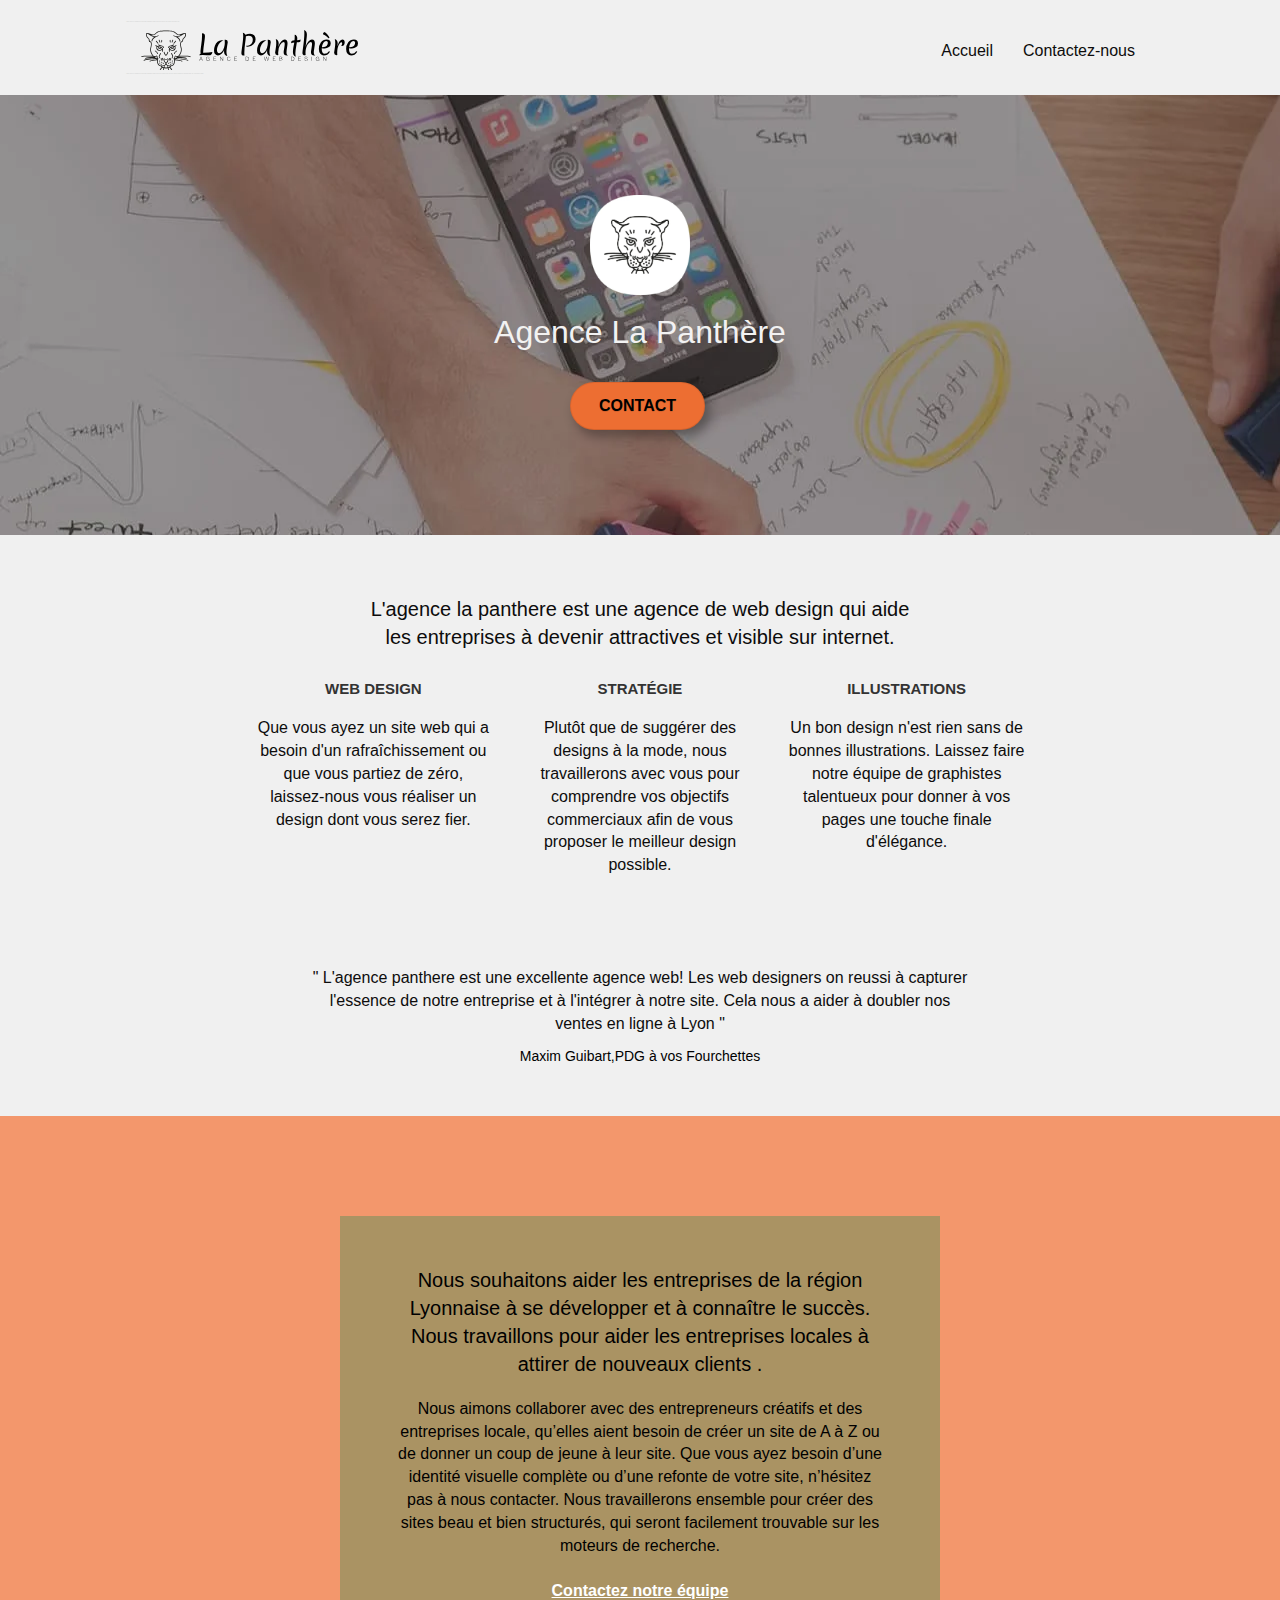
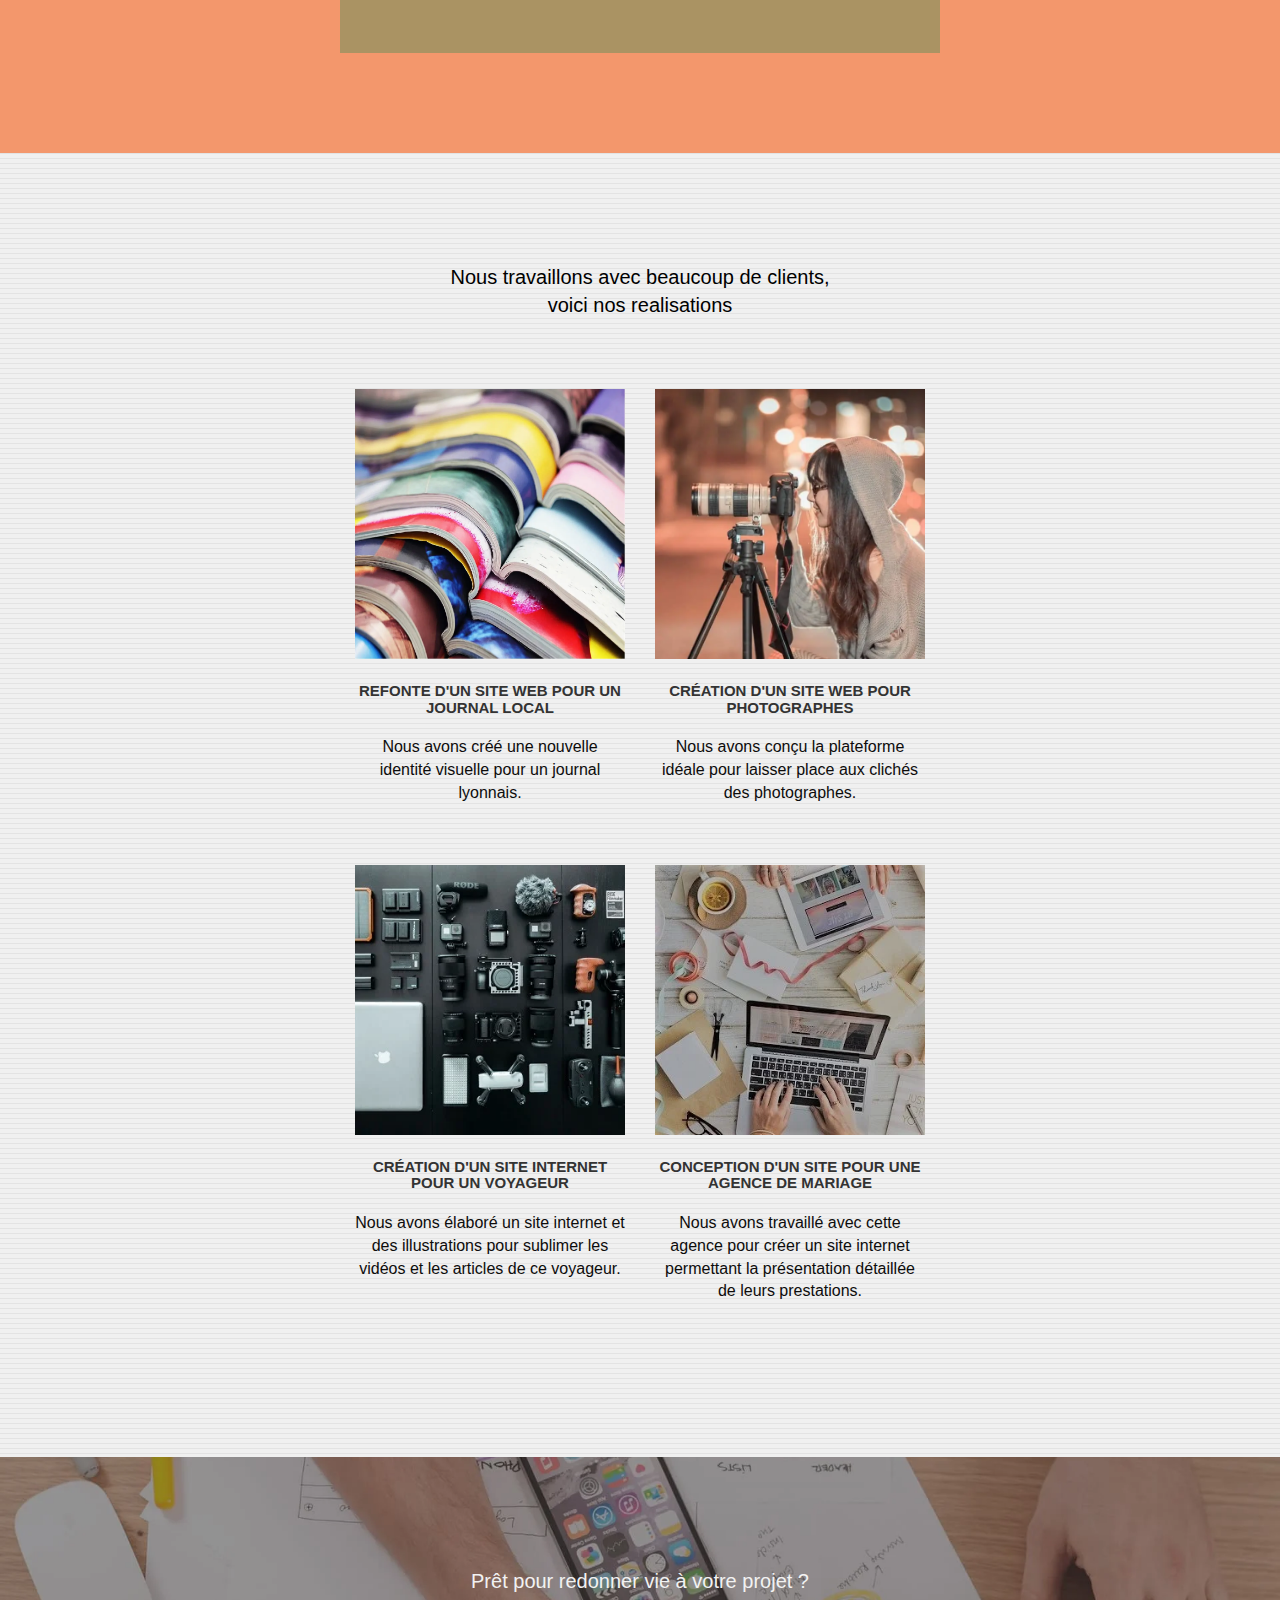
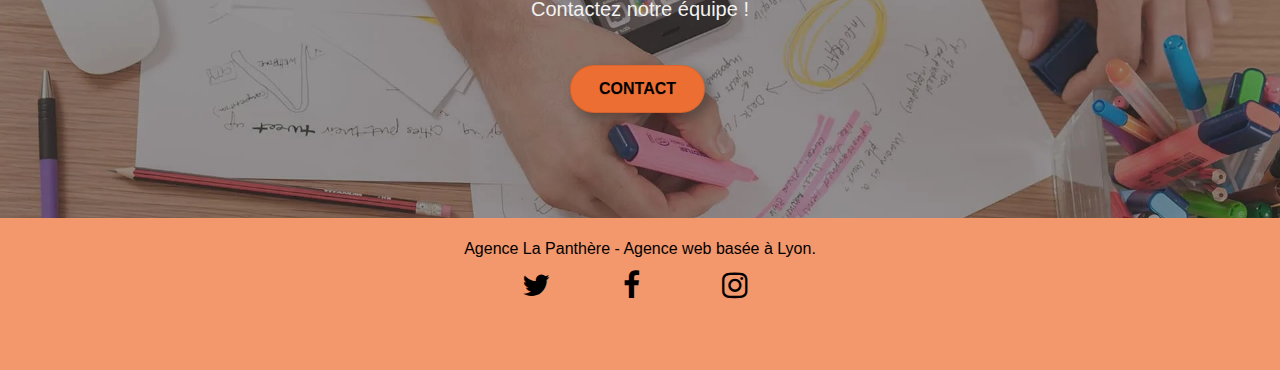
<file: index.html>
<!doctype html>
<html lang="fr">
<head>
    <meta charset="utf-8">
    <meta name="keywords" content="site web design lyon, site internet, agence design lyon, Création de sites web,projet sur mesure ,Agence marketing digital a lyon ,identité visuelle,concepteur web a lyon,developeur web,agence design,">
    <meta name="description" content=" besoin de booster votre agence! ici, on crée sur mesure vos demandes.
	personalisation, sites de contenus, e-commerce, campagne de marketing digital , Que vous ayez besoin d’une identité visuelle complète ou d’une refonte de votre site, n’hésitez pas à nous contacter... ">
    <meta name="viewport" content="width=device-width, initial-scale=1.0, viewport-fit=cover">
    <link rel="shortcut icon" type="image/png" href="favicon.jpg">


	<link rel="stylesheet" type="text/css" href="./css/bootstrap.min.css">
	<link rel="stylesheet" type="text/css" href="style.css">
	<link rel="stylesheet" type="text/css" href="./css/font-awesome.min.css">
	<!--<link rel="stylesheet" type="text/css" href="./css/et-line.css">-->
    <title>la panthere agence web design -Création de sites web</title>


<!-- Analytics -->

<!-- Analytics END -->

</head>
<body>
<!-- Principal conteneur -->
<div class="page-container">

<!-- bloc-0 -->
<div class="bloc bgc-white l-bloc " id="bloc-0">
	<div class="container bloc-sm">

		<nav class="navbar row">
			<div class="navbar-header">
				<div class="keywords" style="color:#cccccc;font-size:1px;">Agence web à lyon, stratégie web, web design, illustrations, design de site web, site web, web, internet, site internet, site</div>
				<a class="navbar-brand" href="index.html"><img src="img/agence-la-panthere-monochrome.svg" alt="lyon web design logo agence web meilleure agence" height="40" /></a>
				<div class="keywords" style="color:#cccccc;font-size:1px;">Agence web à lyon, stratégie web, web design, illustrations, design de site web, createur de site web, web, internet, campagne de marketing digital , site, web designer contact</div>
				<button id="nav-toggle" type="button" title="contact" class="ui-navbar-toggle navbar-toggle" data-toggle="collapse" data-target=".navbar-1">
					<span class="sr-only"></span><span class="icon-bar"></span><span class="icon-bar"></span><span class="icon-bar"></span>
				</button>
			</div>
			<div class="collapse navbar-collapse navbar-1 special-dropdown-nav">
				<ul class="site-navigation nav navbar-nav">
					<li>
						<a href="index.html">Accueil</a>
					</li>
					<li>
					</li>
					<li>
						<a href="contact.html">Contactez-nous</a>
					</li>
				</ul>
			</div>
		</nav>
	</div>
</div>
<!-- bloc-0 END -->

<!-- bloc-1-presentation -->
<div class="bloc bgc-dark-slate-blue bg-banniere d-bloc bg-t-edge bloc-bg-texture texture-paper b-parallax" id="bloc-1-hero">
	<div class="container bloc-lg">
		<div class="row tight-width-whitespace">
			<div class="col-sm-12">
				<img src="img/logo.webp" class="center-block image-resize-mode" width="100" alt="Agence La Panthère, agence web lyon, création logo lyon" />
				<h1 class="text-center hero-bloc-text tc-white ">
					Agence La Panthère
				</h1>
				<div class="text-center">
					<a href="contact.html" class="btn btn-lg btn-clean btn-rd cta-hero btn-atomic-tangerine" id="cta-hero">Contact</a>
				</div>
			</div>
		</div>
	</div>
</div>
<!-- bloc-1-presentation END -->

<!-- bloc-2-services -->
<div class="bloc bgc-white l-bloc" id="bloc-2-services">
	<div class="container bloc-md">
		<div class="row">
			<div class="col-sm-12 text-center">
				<h2 class="mg-md text-center">
					L'agence la panthere est une agence de web design qui aide <br/>
					les entreprises à devenir attractives et visible sur internet.</h2>

			</div>
		</div>
		<div class="row voffset-lg med-width-whitespace">
			<div class="col-sm-4">
				<div class="text-center">
					<span class="et-icon-browser sm-shadow icon-dark-slate-blue icons icon-lg"></span>
				</div>
				<h3 class="mg-md text-center">
					Web design
				</h3>
				<p class="text-center ">
					Que vous ayez un site web qui a besoin d'un rafraîchissement ou que vous partiez de zéro, laissez-nous vous réaliser un design dont vous serez fier.
				</p>
			</div>
			<div class="col-sm-4">
				<div class="text-center">
					<span class="et-icon-presentation sm-shadow icon-dark-slate-blue icons icon-lg"></span>
				</div>
				<h3 class="mg-md text-center">
					Stratégie
				</h3>
				<p class="text-center ">
					Plutôt que de suggérer des designs à la mode, nous travaillerons avec vous pour comprendre vos objectifs commerciaux afin de vous proposer le meilleur design possible.<br>
				</p>
			</div>
			<div class="col-sm-4">
				<div class="text-center">
					<span class="et-icon-edit sm-shadow icon-dark-slate-blue icons icon-lg"></span>
				</div>
				<h3 class="mg-md text-center">
					Illustrations
				</h3>
				<p class="text-center ">
					Un bon design n'est rien sans de bonnes illustrations. Laissez faire notre équipe de graphistes talentueux pour donner à vos pages une touche finale d'élégance.
				</p>
			</div>
		</div>
		<div class="row voffset-lg voffset">
			<div class="col-xs-12 col-md-8 col-md-offset-2 text-center">
				<p>" L'agence panthere est une excellente agence web!  Les
					web designers on reussi à capturer l'essence de notre entreprise et à l'intégrer à notre site.
					Cela nous a aider à doubler nos ventes en ligne à Lyon "
				</p>
				<span>Maxim Guibart,PDG à vos Fourchettes</span>


			</div>
		</div>
	</div>
</div>
<!-- bloc-2-services END -->

<!-- bloc-3-what-i-do -->
<div class="bloc tc-white bgc-atomic-tangerine bg-presentation d-bloc bloc-bg-texture texture-paper b-parallax" id="bloc-3-what-i-do">
	<div class="container bloc-lg">
		<div class="row tight-width-whitespace black-background">
			<div class="col-sm-12">
				<h2 class="mg-md text-center tc-black">
					Nous souhaitons aider les entreprises de la région Lyonnaise à se développer et à connaître le succès. Nous travaillons pour aider les entreprises locales à attirer de nouveaux clients .<br>
				</h2>
				<p class="text-center black">
					Nous aimons collaborer avec des entrepreneurs créatifs et des entreprises locale, qu’elles aient besoin de créer un site de A à Z ou de donner un coup de jeune à leur site. Que vous ayez besoin d’une identité visuelle complète ou d’une refonte de votre site, n’hésitez pas à nous contacter. Nous travaillerons ensemble pour créer des sites beau et bien structurés, qui seront facilement trouvable sur les moteurs de recherche. <br><br><a class="ltc-white bold-link" href="contact.html">Contactez notre équipe</a><br>
				</p>
			</div>
		</div>
	</div>
</div>
<!-- bloc-3-what-i-do END -->

<!-- bloc-4-portfolio -->
<div class="bloc bgc-white bg-lines-h2-bg bg-repeat l-bloc" id="bloc-4-portfolio">
	<div class="container bloc-lg">
		<div class="row">
			<div class="col-sm-12 text-center">
				<h2 class="mg-md text-center tc-black">
					Nous travaillons avec beaucoup de clients, <br/>
					voici nos realisations
				</h2>

			</div>
		</div>
		<div class="row tight-width-whitespace portfolio-row">
			<div class="col-sm-6">
				<a href="#" data-lightbox="img/1.webp" data-gallery-id="gallery-1" data-caption="Refonte d'un site web pour un journal local" data-frame="snapshot-lb"><img src="img/1.webp" alt="lyon web design logo agence web meilleure agence et refonte site web journal" class="img-responsive portfolio-thumb" /></a>
				<h3 class="mg-md text-center">
					Refonte d'un site web pour un journal local
				</h3>
				<p class="text-center">
					Nous avons créé une nouvelle identité visuelle pour un journal lyonnais.
				</p>
			</div>
			<div class="col-sm-6">
				<a href="#" data-lightbox="img/2.webp" data-gallery-id="gallery-1" data-caption="Création d'un site web pour photographes" data-frame="snapshot-lb"><img src="img/2.webp" class="img-responsive portfolio-thumb" alt="lyon web design logo agence web meilleure agence, Création d'un site web pour photographes" /></a>
				<h3 class="mg-md text-center">
					Création d'un site web pour photographes
				</h3>
				<p class="text-center">
					Nous avons conçu la plateforme idéale pour laisser place aux clichés des photographes.
				</p>
			</div>
		</div>
		<div class="row tight-width-whitespace portfolio-row">
			<div class="col-sm-6">
				<a href="#" data-lightbox="img/3.webp" data-gallery-id="gallery-1" data-caption="Création d'un site internet pour un voyageur" data-frame="snapshot-lb"><img src="img/3.webp" class="img-responsive portfolio-thumb" alt="lyon web design logo agence web meilleure agence, Création d'un site web pour voyageur"/></a>
				<h3 class="mg-md text-center">
					Création d'un site internet pour un voyageur
				</h3>
				<p class="text-center">
					Nous avons élaboré un site internet et des illustrations pour sublimer les vidéos et les articles de ce voyageur.
				</p>
			</div>
			<div class="col-sm-6">
				<a href="#" data-lightbox="img/4.webp" data-gallery-id="gallery-1" data-caption="Conception d'un site pour une agence de mariage" data-frame="snapshot-lb"><img src="img/4.webp" class="img-responsive portfolio-thumb" alt="lyon web design logo agence web meilleure agence, Création d'un site web pour agence de mariage" /></a>
				<h3 class="mg-md text-center">
					Conception d'un site pour une agence de mariage
				</h3>
				<p class="text-center">
					Nous avons travaillé avec cette agence pour créer un site internet permettant la présentation détaillée de leurs prestations.
				</p>
			</div>
		</div>
	</div>
</div>
<!-- bloc-4-portfolio END -->

<!-- bloc-5-cta -->
<div class="bloc bgc-dark-slate-blue bg-banniere d-bloc bloc-bg-texture texture-paper" id="bloc-5-cta">
	<div class="container bloc-lg">
		<div class="row">
			<h2 class="mg-md text-center tc-white">
				Prêt pour redonner vie à votre projet ?<br>Contactez notre équipe !
			</h2>
			<div class="col-sm-12 text-center">
				<a href="contact.html" class="btn btn-atomic-tangerine btn-clean btn-rd btn-lg cta-hero">Contact</a>
			</div>
		</div>
	</div>
</div>
<!-- bloc-5-cta END -->

<!-- Footer - bloc-8 -->
<div class="bloc bgc-atomic-tangerine d-bloc" id="bloc-8">
	<div class="container bloc-sm">
		<div class="row">
			<div class="col-sm-12">
				<p class="text-center black">
					Agence La Panthère - Agence web basée à Lyon.<br>
				</p>
				<div class="row row-no-gutters social">
					<div class="col-sm-3">
						<div class="text-center">
							<a class="social" href="index.html" title="twitter"><span class="fa fa-twitter icon-md"></span></a>
						</div>
					</div>
					<div class="col-sm-3">
						<div class="text-center">
							<a class="social" href="index.html" title="facebook"><span class="fa fa-facebook icon-md"></span></a>
						</div>
					</div>

					<div class="col-sm-3">
						<div class="text-center">
							<a class="social" href="index.html" title="instagram"><span class="fa fa-instagram icon-md"></span></a>
						</div>
					</div>
					<div class="keywords" style="color:#F3976C;">Agence web à lyon, stratégie web, web design, illustrations, design de site web, site web, web, internet, site internet, site</div>
				</div>

			</div>
		</div>
	</div>
</div>
<!-- Footer - bloc-8 END -->

</div>
<!-- Principal conteneur END -->

<script src="./js/jquery-2.1.0.min.js" defer></script>
<script src="./js/bootstrap.min.js" defer></script>
<script src="./js/blocs.js" defer></script>
<script src="./js/jquery.touchSwipe.min.js" defer></script>


</body>
</html>
</file>
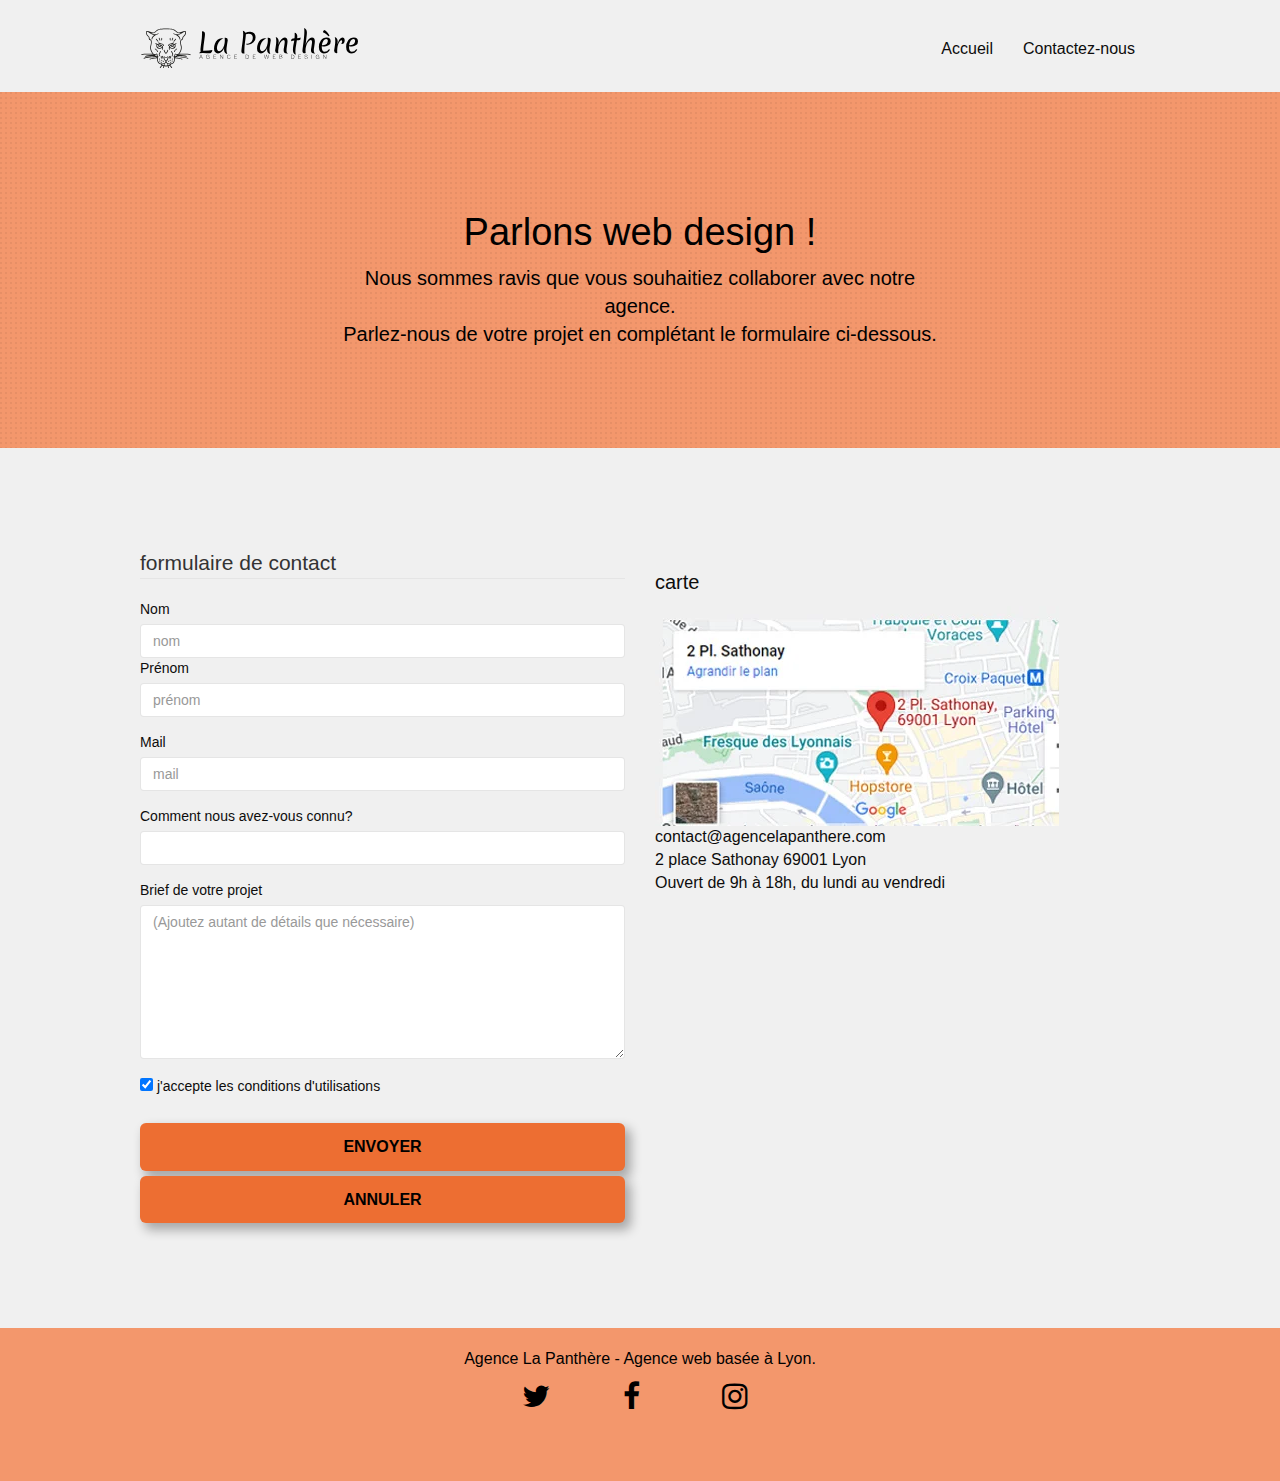
<file: contact.html>
<!doctype html>
<html lang="fr">
<head>
    <meta charset="utf-8">
    <meta name="keywords" content="site web design lyon, site internet, agence design lyon, Création de sites web,projet sur mesure,contact,2 place Sathonay 69001 Lyon,adresse web designer">
    <meta name="description" content="contactez nous, par mail ou venez directement à l'agence,ouvert du lundi au vendredi 9h/18h">
    <meta name="viewport" content="width=device-width, initial-scale=1.0, viewport-fit=cover">
    <link rel="shortcut icon" type="image/png" href="favicon.jpg">

	<link rel="stylesheet" type="text/css" href="./css/bootstrap.min.css">
	<link rel="stylesheet" type="text/css" href="style.css">
	<link rel="stylesheet" type="text/css" href="./css/font-awesome.min.css">
	<link rel="stylesheet" type="text/css" href="./css/et-line.css">


	<script src="./js/jquery-2.1.0.min.js" defer></script>
	<script src="./js/bootstrap.min.js" defer></script>
	<script src="./js/blocs.js" defer></script>
	<script src="./js/jqBootstrapValidation.js" defer></script>
	<script src="./js/formHandler.js" defer></script>
    <title>la panthere agence web design -contact</title>


<!-- Analytics -->

<!-- Analytics END -->

</head>
<body>
<!-- Principal conteneur -->
<div class="page-container">

<!-- bloc-0 -->
<div class="bloc bgc-white l-bloc " id="bloc-0">
	<div class="container bloc-sm">
		<nav class="navbar row">
			<div class="navbar-header">
				<a class="navbar-brand" href="index.html"><img src="img/agence-la-panthere-monochrome.svg" alt="la panthere web design logo" height="40" /></a>
				<button id="nav-toggle" aria-labelledby="labeldiv" title="contact" type="button" class="ui-navbar-toggle navbar-toggle" data-toggle="collapse" data-target=".navbar-1">
					<span class="sr-only"></span><span class="icon-bar"></span><span class="icon-bar"></span><span class="icon-bar"></span>
				</button>
			</div>
			<div class="collapse navbar-collapse navbar-1 special-dropdown-nav">
				<ul class="site-navigation nav navbar-nav">
					<li>
						<a href="index.html">Accueil</a>
					</li>
					<li>
					</li>
					<li>
						<a href="contact.html">Contactez-nous</a>
					</li>
				</ul>
			</div>
		</nav>
	</div>
</div>
<!-- bloc-0 END -->

<!-- bloc-6 -->
<div class="bloc bg-dots-bg bg-repeat bgc-atomic-tangerine d-bloc bloc-bg-texture texture-paper" id="bloc-6">
	<div class="container bloc-lg">
		<div class="row">
			<div class="col-sm-12">
				<h1 class="text-center hero-bloc-text tc-black">
					Parlons web design !
				</h1>
				<h2 class="text-center mg-lg tc-black tight-width-whitespace">
					Nous sommes ravis que vous souhaitiez collaborer avec notre agence.<br>
					Parlez-nous de votre projet en complétant le formulaire ci-dessous.
				</h2>
			</div>
		</div>
	</div>
</div>
<!-- bloc-6 END -->

<!-- bloc-7 -->
<div class="bloc bgc-white l-bloc" id="bloc-7">
	<div class="container bloc-lg">
		<div class="row">
			<div class="col-sm-6">
				<form>

					<fieldset>
						<legend>formulaire de contact</legend>
						<!--<form id="form_1" novalidate success-msg="Your message has been sent." fail-msg="Sorry it seems that our mail server is not responding, Sorry for the inconvenience!">-->

						<div class="form-group">
						<label for="nameimput">Nom</label>

							<input type="text" class="form-control" name="name" placeholder="nom"
							 required id="nameimput" />


							<label for="firstimput">Prénom</label>


							<input type="text" class="form-control" name="name" placeholder="prénom" required id="firstimput" />
					</div>

					<div class="form-group">
						<label for="mailimput">Mail</label>
						<input type="text" class="form-control" name="mail" placeholder="mail" required id="mailimput" />
					</div>
					<div class="form-group">
						<label for="textimput">Comment nous avez-vous connu?</label>
						<input type="text" class="form-control" name="text"  required id="textimput" />
					</div>
					<div class="form-group">
						<label>
							Brief de votre projet<br>
						</label>
						<textarea id="message" class="form-control" placeholder="(Ajoutez autant de détails que nécessaire)" rows="7" cols="50" required></textarea>
					</div>
					<div class="form-group">
					<label>
						<input type="checkbox" name="cgu" checked> j'accepte les conditions d'utilisations
					</label>
					</div>
					<button class="bloc-button btn btn-lg btn-block cta-hero btn-atomic-tangerine" type="submit">
						Envoyer
					</button>
					<button class="bloc-button btn btn-lg btn-block cta-hero btn-atomic-tangerine" type="reset">
						annuler
					</button>

				</form>
				</fieldset>

			</div>
			<div class="col-sm-6">
			<h2>carte</h2>
			<!--<iframe id="carte-lyon" title="carte-lyon" src="https://www.google.com/maps/embed?pb=!1m18!1m12!1m3!1d2783.083136322662!2d4.82861966772268!3d45.7695241!2m3!1f0!2f0!3f0!3m2!1i1024!2i768!4f13.1!3m3!1m2!1s0x47f4eb020f3664e9%3A0x13e3d71752922c1f!2s2%20Pl.%20Sathonay%2C%2069001%20Lyon!5e0!3m2!1sfr!2sfr!4v1662683654042!5m2!1sfr!2sfr" width="400" height="200" style="border:0;" allowfullscreen="" loading="lazy" referrerpolicy="no-referrer-when-downgrade"></iframe>-->
			<img src="img/map.webp" alt="carte map adresse">
				<p>
					contact@agencelapanthere.com<br>2 place Sathonay 69001 Lyon<br>Ouvert de 9h à 18h, du lundi au vendredi<br>
				</p>
			</div>
		</div>
	</div>
</div>
<!-- bloc-7 END -->

<!-- ScrollToTop Button -->
<a href="#" title="Remonter vers le haut" class="bloc-button btn btn-d scrollToTop" onclick="scrollToTarget('1')"><span class="fa fa-chevron-up"></span></a>
<!-- ScrollToTop Button END-->


<!-- Footer - bloc-8 -->
<div class="bloc bgc-atomic-tangerine d-bloc" id="bloc-8">
	<div class="container bloc-sm">
		<div class="row">
			<div class="col-sm-12">
				<p class="text-center black">
					Agence La Panthère - Agence web basée à Lyon.<br/>
				</p>
				<div class="row row-no-gutters social">
					<div class="col-sm-3">
						<div class="text-center">
							<a class="social" href="index.html" title="twitter"><span class="fa fa-twitter icon-md"></span></a>
						</div>
					</div>
					<div class="col-sm-3">
						<div class="text-center">
							<a class="social" href="index.html" title="facebook"><span class="fa fa-facebook icon-md"></span></a>
						</div>
					</div>

					<div class="col-sm-3">
						<div class="text-center">
							<a class="social" href="index.html" title="instagram"><span class="fa fa-instagram icon-md"></span></a>
						</div>
					</div>
					<div class="keywords" style="color:#F3976C;">Agence web à lyon, stratégie web, web design, illustrations, design de site web, site web, web, internet, site internet à lyon, site</div>
				</div>
				</div>
			</div>
		</div>
	</div>
</div>
<!-- Footer - bloc-8 END -->

</div>
<!-- Principal conteneur END -->


</body>
</file>
<file: style.css>
body{margin:0;padding:0;background:#FFF;overflow-x:hidden;-webkit-font-smoothing:antialiased;-moz-osx-font-smoothing:grayscale}a,button{transition:all .3s ease-in-out;outline:none!important}a:hover{text-decoration:none;cursor:pointer}#page-loading-blocs-notifaction{position:fixed;top:0;bottom:0;width:100%;z-index:100000;background:#FFF url(img/pageload-spinner.gif) no-repeat center center}.bloc{width:100%;clear:both;background:50% 50% no-repeat;padding:0 0;-webkit-background-size:cover;-moz-background-size:cover;-o-background-size:cover;background-size:cover;position:relative}.bloc .container{padding-left:0;padding-right:0}.bloc-lg{padding:100px 50px}.bloc-md{padding:50px}.bloc-sm{padding:20px 50px}.bg-center,.bg-l-edge,.bg-r-edge,.bg-t-edge,.bg-b-edge,.bg-tl-edge,.bg-bl-edge,.bg-tr-edge,.bg-br-edge,.bg-repeat{-webkit-background-size:auto!important;-moz-background-size:auto!important;-o-background-size:auto!important;background-size:auto!important}.bg-repeat{background:repeat}.bg-t-edge{background:top no-repeat}.bloc-bg-texture::before{content:"";background-size:2px 2px;position:absolute;top:0;bottom:0;left:0;right:0}.b-parallax{background-attachment:fixed}.d-bloc{color:rgba(255,255,255,.7)}.d-bloc button:hover{color:rgba(255,255,255,.9)}.d-bloc .icon-round,.d-bloc .icon-square,.d-bloc .icon-rounded,.d-bloc .icon-semi-rounded-a,.d-bloc .icon-semi-rounded-b{border-color:rgba(255,255,255,.9)}.d-bloc .divider-h span{border-color:rgba(255,255,255,.2)}.d-bloc .a-btn,.d-bloc .navbar a,.d-bloc .navbar-brand,.d-bloc a .icon-sm,.d-bloc a .icon-md,.d-bloc a .icon-lg,.d-bloc a .icon-xl,.d-bloc h1 a,.d-bloc h2 a,.d-bloc h3 a,.d-bloc h4 a,.d-bloc h5 a,.d-bloc h6 a,.d-bloc p a{color:rgb(0,0,0)}.d-bloc .a-btn:hover,.d-bloc .navbar a:hover,.d-bloc .navbar-brand:hover,.d-bloc a:hover .icon-sm,.d-bloc a:hover .icon-md,.d-bloc a:hover .icon-lg,.d-bloc a:hover .icon-xl,.d-bloc h1 a:hover,.d-bloc h2 a:hover,.d-bloc h3 a:hover,.d-bloc h4 a:hover,.d-bloc h5 a:hover,.d-bloc h6 a:hover,.d-bloc p a:hover{color:rgb(0,0,0)}.d-bloc .navbar-toggle .icon-bar{background:rgba(255,255,255,1)}.d-bloc .btn-wire,.d-bloc .btn-wire:hover{color:rgba(255,255,255,1);border-color:rgba(255,255,255,1)}.d-bloc .panel{color:rgba(0,0,0,.5)}.d-bloc .panel button:hover{color:rgba(0,0,0,.7)}.d-bloc .panel icon{border-color:rgba(0,0,0,.7)}.d-bloc .panel .divider-h span{border-color:rgba(0,0,0,.1)}.d-bloc .panel .a-btn{color:rgba(0,0,0,.6)}.d-bloc .panel .a-btn:hover{color:rgba(0,0,0,1)}.d-bloc .panel .btn-wire,.d-bloc .panel .btn-wire:hover{color:rgba(0,0,0,.7);border-color:rgba(0,0,0,.3)}.d-bloc .panel,.l-bloc{color:rgb(0,0,0)}.d-bloc .panel button:hover,.l-bloc button:hover{color:rgba(0,0,0,.7)}.l-bloc .icon-round,.l-bloc .icon-square,.l-bloc .icon-rounded,.l-bloc .icon-semi-rounded-a,.l-bloc .icon-semi-rounded-b{border-color:rgba(0,0,0,.7)}.d-bloc .panel .divider-h span,.l-bloc .divider-h span{border-color:rgba(0,0,0,.1)}.d-bloc .panel .a-btn,.l-bloc .a-btn,.l-bloc .navbar a,.l-bloc .navbar-brand,.l-bloc a .icon-sm,.l-bloc a .icon-md,.l-bloc a .icon-lg,.l-bloc a .icon-xl,.l-bloc h1 a,.l-bloc h2 a,.l-bloc h3 a,.l-bloc h4 a,.l-bloc h5 a,.l-bloc h6 a,.l-bloc p a{color:rgba(0,0,0,.6)}.d-bloc .panel .a-btn:hover,.l-bloc .a-btn:hover,.l-bloc .navbar a:hover,.l-bloc .navbar-brand:hover,.l-bloc a:hover .icon-sm,.l-bloc a:hover .icon-md,.l-bloc a:hover .icon-lg,.l-bloc a:hover .icon-xl,.l-bloc h1 a:hover,.l-bloc h2 a:hover,.l-bloc h3 a:hover,.l-bloc h4 a:hover,.l-bloc h5 a:hover,.l-bloc h6 a:hover,.l-bloc p a:hover{color:rgba(0,0,0,1)}.l-bloc .navbar-toggle .icon-bar{color:rgba(0,0,0,.6)}.d-bloc .panel .btn-wire,.d-bloc .panel .btn-wire:hover,.l-bloc .btn-wire,.l-bloc .btn-wire:hover{color:rgba(0,0,0,.7);border-color:rgba(0,0,0,.3)}.voffset{margin-top:30px}.voffset-lg{margin-top:80px}.row-no-gutters{margin-right:0;margin-left:0}.row.row-no-gutters>[class^="col-"],.row.row-no-gutters>[class*=" col-"]{padding-right:0;padding-left:82px}#bloc-1-hero h1{font-size:32px}.navbar{margin-bottom:0;z-index:1}.navbar-brand{height:auto;padding:3px 15px;font-size:25px;font-weight:400;font-weight:600;line-height:44px}.navbar-brand img{max-height:200px;margin:0 5px 0 0;display:inline}.navbar-brand img[src$=svg]{min-width:100px}.nav-center .navbar-brand img{margin:0}.navbar .nav{list-style-type:none;padding-top:2px;margin-right:-16px;float:right;z-index:1}.nav>li{text-decoration:none;float:left;margin-top:4px;font-size:16px}.navbar-nav .open .dropdown-menu>li>a{text-align:inherit}.nav>li a:hover,.nav>li a:focus{background:transparent}.navbar-toggle{margin:10px 10px 0 0;border:0}.navbar-toggle:hover{background:transparent!important}.navbar-toggle .icon-bar{background-color:rgba(0,0,0,.5);width:26px}.nav-invert .navbar .nav{float:left}.nav-invert .navbar-header,.nav-invert .navbar-brand{float:right;position:relative;z-index:2}@media (min-width:768px){.site-navigation{position:absolute;top:50%;right:20px;transform:translate(0,-50%);-webkit-transform:translateY(-50%)}.nav>li .dropdown-menu a,.nav>li .dropdown-menu a:hover{color:#484848}.nav-invert .site-navigation{left:0;right:0}.nav-center{text-align:center}.nav-center .navbar-header{width:100%}.nav-center .navbar-header,.nav-center .navbar-brand,.nav-center .nav>li{float:none;display:inline-block}.nav-center .site-navigation{position:relative;width:100%;right:0;margin-right:0;margin-top:20px}.nav-center.mini-nav .navbar-toggle{float:none;margin:10px auto 0}}.nav>li>.dropdown a{background:none!important;display:block;padding:14px 15px}nav .caret{margin:0 5px}.dropdown-menu .dropdown-menu{top:-8px;left:100%}.dropdown-menu .dropmenu-flow-right{top:100%;left:0;margin-left:-1px;border-top-left-radius:0;border-top-right-radius:0}.dropdown-menu .dropdown span{border:4px solid #000;border-top-color:transparent;border-right-color:transparent;border-bottom-color:transparent;margin:6px -5px 0 0!important;float:right}.mg-md{margin-top:10px;margin-bottom:20px}.mg-lg{margin-top:10px;margin-bottom:40px}.btn{margin:0 5px 5px 0}.btn.pull-right{margin:0 0 5px 5px}.btn-d,.btn-d:hover,.btn-d:focus{color:#FFF;background:rgba(0,0,0,.3)}button{outline:none!important}.btn-rd{border-radius:40px}.btn-clean{border:1px solid rgba(0,0,0,.08);border-bottom-color:rgba(0,0,0,.1);text-shadow:0 1px 0 rgba(0,0,1,.1);box-shadow:0 1px 3px rgba(0,0,1,.25),inset 0 1px 0 0 rgba(255,255,255,.15)}.icon-md{font-size:30px!important}.icon-lg{font-size:60px!important}.sm-shadow{text-shadow:0 1px 2px rgba(0,0,0,.3)}.panel-sq,.panel-sq .panel-heading,.panel-sq .panel-footer{border-radius:0}.panel-rd{border-radius:30px}.panel-rd .panel-heading{border-radius:29px 29px 0 0}.panel-rd .panel-footer{border-radius:0 0 29px 29px}.form-control{border-color:rgba(0,0,0,.1);box-shadow:none}.scrollToTop{width:40px;height:40px;position:fixed;bottom:20px;right:20px;opacity:0;z-index:500;transition:all .3s ease-in-out}.scrollToTop span{margin-top:6px}.showScrollTop{font-size:14px;opacity:1}a[data-lightbox]{position:relative;display:block;text-align:center}a[data-lightbox]:hover::before{content:"+";font-family:"HelveticaNeue-Light","Helvetica Neue Light","Helvetica Neue",Helvetica,Arial;font-size:32px;width:50px;height:50px;margin-left:-25px;border-radius:50%;background:rgba(0,0,0,.6);color:#FFF;font-weight:100;z-index:1;position:absolute;top:50%;transform:translateY(-50%);-webkit-transform:translateY(-50%)}a[data-lightbox]:hover img{opacity:.6;-webkit-animation-fill-mode:none;animation-fill-mode:none}#lightbox-modal{display:flex;align-items:center}#lightbox-modal .modal-dialog{width:90%;max-width:900px;margin:0 auto 0}#lightbox-modal .modal-dialog img{max-height:90vh;margin:0 auto}.lightbox-caption{padding:20px;color:#FFF;background:rgba(0,0,0,.5);position:absolute;left:15px;right:15px;bottom:5px}.close-lightbox{color:#FFF;font-size:30px;position:absolute;top:20px;right:20px;z-index:20;background:rgba(0,0,0,.5);border:none;line-height:30px;padding:0 9px 5px;opacity:.3}.close-lightbox:hover,.next-lightbox:hover,.prev-lightbox:hover{opacity:1;color:#FFF}.next-lightbox,.prev-lightbox{font-size:20px;color:rgba(255,255,255,.9);background:rgba(0,0,0,.5);transition:all .2s ease-in-out;position:absolute;top:45%;z-index:1;opacity:.4}.next-lightbox{padding:6px 8px 1px 13px;right:25px}.prev-lightbox{padding:6px 13px 1px 10px;left:25px}.snapshot-lb .modal-body{padding-bottom:45px}.snapshot-lb .lightbox-caption{padding:0;color:rgba(0,0,0,.5);background:none}h1,h2,h3,h4,h5,h6,p,label,.btn,a{text-decoration:none;font-family:"helvetica";font-weight:400;color:#0d0c0c!important}.container{max-width:1000px}.hero-bloc-text{font-size:38px}.hero-bloc-text-sub{font-size:36px}.statement-bloc-text{line-height:26px;font-style:italic;font-size:20px;text-align:center;font-weight:lighter;max-width:520px;margin:auto auto auto auto}p{font-size:16px}.tight-width-whitespace{max-width:600px;margin:auto auto auto auto}.h1{font-size:20px;font-family:"Open Sans"}.cta-hero{margin-top:22px;color:#FFFFFF!important;text-transform:uppercase;padding:12px 28px 12px 28px;font-size:16px;font-weight:700;box-shadow:5px 6px 11px 1px rgba(0,0,0,.3)}.social{max-width:400px;margin:auto auto auto auto}h2{font-size:20px;line-height:1.4em}h3{font-size:15px;text-transform:uppercase;font-weight:700;color:#333333!important}.med-width-whitespace{max-width:800px;margin:auto auto auto auto;box-shadow:0 0 0 #000}h1{color:#fbf7f7!important}h4{color:#333333!important}.icons{margin-bottom:14px;margin-top:24px}.white{color:#FFFFFF!important}.black{color:#000000!important}.portfolio-thumb{margin-bottom:24px}.portfolio-row{margin-bottom:44px;margin-top:50px}.avatar{box-shadow:0 4px 9px rgba(0,0,0,.3)}.black-background{background-color:rgb(165 147 99 / 94%);padding:40px 40px 40px 40px}.bold-link{font-weight:900;text-decoration:underline!important}.bgc-white{background-color:#f0f0f0!important}.bgc-dark-slate-blue{background-color:#364577!important}.bgc-atomic-tangerine{background-color:#F3976C!important}.tc-white{color:#f2f2f2!important}.tc-black{color:#000000!important}.btn-atomic-tangerine{background:#ed6e32!important;color:#000000!important}.btn-atomic-tangerine:hover{background:#c27956!important;color:#FFFFFF!important}.ltc-white{color:#FFFFFF!important}.ltc-white:hover{color:#cccccc!important}.ltc-atomic-tangerine{color:#F3976C!important}.ltc-atomic-tangerine:hover{color:#c27956!important}.icon-dark-slate-blue{color:#364577!important;border-color:#364577!important}.bg-dots-bg{background-image:url(img/dots-bg.webp)}.bg-lines-h2-bg{background-image:url(img/lines-h2-bg.webp)}.bg-banniere{background-image:url(img/agence-la-panthere.webp)}.bg-presentation{background-image:url(img/image-de-presentation.webp)}@media (max-width:1024px){.bloc{padding-left:20px;padding-right:20px}.bloc.full-width-bloc,.bloc-tile-2.full-width-bloc .container,.bloc-tile-3.full-width-bloc .container,.bloc-tile-4.full-width-bloc .container{padding-left:0;padding-right:0}}@media (max-width:992px) and (min-width:768px){.navbar .nav{max-width:80%}.nav-center.navbar .nav{max-width:100%}}@media only screen and (min-width:768px) and (max-width:1024px) and (orientation:landscape){.b-parallax{background-attachment:scroll}}@media only screen and (min-width:1024px) and (max-width:1366px) and (-webkit-min-device-pixel-ratio:1.5){.b-parallax{background-attachment:scroll}}@media (max-width:991px){.container{width:100%}.b-parallax{background-attachment:scroll}.page-container,#hero-bloc{overflow-x:hidden;position:relative}.bloc-group,.bloc-group .bloc{display:block;width:100%}}@media (max-width:767px){.page-container{overflow-x:hidden;position:relative}h1,h2,h3,h4,h5,h6,p,#disqus_thread{padding-left:10px!important;padding-right:10px!important}.b-parallax{background-attachment:scroll}.navbar .nav{padding-top:0;border-top:1px solid rgba(0,0,0,.2);float:none!important}.navbar.row{margin-left:0;margin-right:0}.site-navigation{position:inherit;transform:none;-webkit-transform:none;-ms-transform:none}.nav>li{margin-top:0;border-bottom:1px solid rgba(0,0,0,.1);background:rgba(0,0,0,.05);text-align:left;padding-left:15px;width:100%}.nav>li:hover{background:rgba(0,0,0,.08)}.dropdown .dropdown a .caret{float:none;margin:5px 0 0 10px!important;border:4px solid #000;border-bottom-color:transparent;border-right-color:transparent;border-left-color:transparent}#hero-bloc .navbar .nav{background:rgba(0,0,0,.8)}#hero-bloc .navbar .nav a{color:rgba(140,4,4,.6)}.hero{padding:50px 0}.hero-nav{left:-1px;right:-1px}.navbar-collapse{padding:0;overflow-x:hidden;-webkit-box-shadow:none;box-shadow:none}.navbar-brand img{max-height:40px;width:auto}.nav-invert .navbar-header{float:none;width:100%}.nav-invert .navbar-toggle{float:left;margin-left:10px}.bloc{padding-left:0;padding-right:0}.bloc-xxl,.bloc-xl,.bloc-lg{padding:40px 0}.bloc-sm,.bloc-md{padding-left:0;padding-right:0}.bloc-tile-2 .container,.bloc-tile-3 .container,.bloc-tile-4 .container,.bloc-fill-screen .fill-bloc-top-edge,.bloc-fill-screen .fill-bloc-bottom-edge{padding-left:0;padding-right:0}.a-block{padding:0 10px}.btn-dwn{display:none}.voffset{margin-top:5px}.voffset-md{margin-top:20px}.voffset-lg{margin-top:30px}form{padding:5px}.close-lightbox{display:inline-block}.blocsapp-device-iphone5{background-size:216px 425px;padding-top:60px;width:216px;height:425px}.blocsapp-device-iphone5 img{width:180px;height:320px}}@media (max-width:400px){.bloc{padding-left:0;padding-right:0}}@media (max-width:767px){.bloc-mob-center-text{text-align:center}}
</file>
<file: css/et-line.css>
@font-face {
    font-family: et-line;
    src: url(../fonts/et-line.eot);
    src: url(../fonts/et-line.eot?#iefix) format('embedded-opentype'), url(../fonts/et-line.woff) format('woff'), url(../fonts/et-line.ttf) format('truetype'), url(../fonts/et-line.svg#et-line) format('svg');
    font-weight: 400;
    font-style: normal
}

.et-icon-adjustments,
.et-icon-alarmclock,
.et-icon-anchor,
.et-icon-aperture,
.et-icon-attachment,
.et-icon-bargraph,
.et-icon-basket,
.et-icon-beaker,
.et-icon-bike,
.et-icon-book-open,
.et-icon-briefcase,
.et-icon-browser,
.et-icon-calendar,
.et-icon-camera,
.et-icon-caution,
.et-icon-chat,
.et-icon-circle-compass,
.et-icon-clipboard,
.et-icon-clock,
.et-icon-cloud,
.et-icon-compass,
.et-icon-desktop,
.et-icon-dial,
.et-icon-document,
.et-icon-documents,
.et-icon-download,
.et-icon-dribbble,
.et-icon-edit,
.et-icon-envelope,
.et-icon-expand,
.et-icon-facebook,
.et-icon-flag,
.et-icon-focus,
.et-icon-gears,
.et-icon-genius,
.et-icon-gift,
.et-icon-global,
.et-icon-globe,
.et-icon-googleplus,
.et-icon-grid,
.et-icon-happy,
.et-icon-hazardous,
.et-icon-heart,
.et-icon-hotairballoon,
.et-icon-hourglass,
.et-icon-key,
.et-icon-laptop,
.et-icon-layers,
.et-icon-lifesaver,
.et-icon-lightbulb,
.et-icon-linegraph,
.et-icon-linkedin,
.et-icon-lock,
.et-icon-magnifying-glass,
.et-icon-map,
.et-icon-map-pin,
.et-icon-megaphone,
.et-icon-mic,
.et-icon-mobile,
.et-icon-newspaper,
.et-icon-notebook,
.et-icon-paintbrush,
.et-icon-paperclip,
.et-icon-pencil,
.et-icon-phone,
.et-icon-picture,
.et-icon-pictures,
.et-icon-piechart,
.et-icon-presentation,
.et-icon-pricetags,
.et-icon-printer,
.et-icon-profile-female,
.et-icon-profile-male,
.et-icon-puzzle,
.et-icon-quote,
.et-icon-recycle,
.et-icon-refresh,
.et-icon-ribbon,
.et-icon-rss,
.et-icon-sad,
.et-icon-scissors,
.et-icon-scope,
.et-icon-search,
.et-icon-shield,
.et-icon-speedometer,
.et-icon-strategy,
.et-icon-streetsign,
.et-icon-tablet,
.et-icon-target,
.et-icon-telescope,
.et-icon-toolbox,
.et-icon-tools,
.et-icon-tools-2,
.et-icon-trophy,
.et-icon-tumblr,
.et-icon-twitter,
.et-icon-upload,
.et-icon-video,
.et-icon-wallet,
.et-icon-wine {
    font-family: et-line;
    speak: none;
    font-style: normal;
    font-weight: 400;
    font-variant: normal;
    text-transform: none;
    line-height: 1;
    -webkit-font-smoothing: antialiased;
    -moz-osx-font-smoothing: grayscale;
    display: inline-block
}

.et-icon-mobile:before {
    content: "\e000"
}

.et-icon-laptop:before {
    content: "\e001"
}

.et-icon-desktop:before {
    content: "\e002"
}

.et-icon-tablet:before {
    content: "\e003"
}

.et-icon-phone:before {
    content: "\e004"
}

.et-icon-document:before {
    content: "\e005"
}

.et-icon-documents:before {
    content: "\e006"
}

.et-icon-search:before {
    content: "\e007"
}

.et-icon-clipboard:before {
    content: "\e008"
}

.et-icon-newspaper:before {
    content: "\e009"
}

.et-icon-notebook:before {
    content: "\e00a"
}

.et-icon-book-open:before {
    content: "\e00b"
}

.et-icon-browser:before {
    content: "\e00c"
}

.et-icon-calendar:before {
    content: "\e00d"
}

.et-icon-presentation:before {
    content: "\e00e"
}

.et-icon-picture:before {
    content: "\e00f"
}

.et-icon-pictures:before {
    content: "\e010"
}

.et-icon-video:before {
    content: "\e011"
}

.et-icon-camera:before {
    content: "\e012"
}

.et-icon-printer:before {
    content: "\e013"
}

.et-icon-toolbox:before {
    content: "\e014"
}

.et-icon-briefcase:before {
    content: "\e015"
}

.et-icon-wallet:before {
    content: "\e016"
}

.et-icon-gift:before {
    content: "\e017"
}

.et-icon-bargraph:before {
    content: "\e018"
}

.et-icon-grid:before {
    content: "\e019"
}

.et-icon-expand:before {
    content: "\e01a"
}

.et-icon-focus:before {
    content: "\e01b"
}

.et-icon-edit:before {
    content: "\e01c"
}

.et-icon-adjustments:before {
    content: "\e01d"
}

.et-icon-ribbon:before {
    content: "\e01e"
}

.et-icon-hourglass:before {
    content: "\e01f"
}

.et-icon-lock:before {
    content: "\e020"
}

.et-icon-megaphone:before {
    content: "\e021"
}

.et-icon-shield:before {
    content: "\e022"
}

.et-icon-trophy:before {
    content: "\e023"
}

.et-icon-flag:before {
    content: "\e024"
}

.et-icon-map:before {
    content: "\e025"
}

.et-icon-puzzle:before {
    content: "\e026"
}

.et-icon-basket:before {
    content: "\e027"
}

.et-icon-envelope:before {
    content: "\e028"
}

.et-icon-streetsign:before {
    content: "\e029"
}

.et-icon-telescope:before {
    content: "\e02a"
}

.et-icon-gears:before {
    content: "\e02b"
}

.et-icon-key:before {
    content: "\e02c"
}

.et-icon-paperclip:before {
    content: "\e02d"
}

.et-icon-attachment:before {
    content: "\e02e"
}

.et-icon-pricetags:before {
    content: "\e02f"
}

.et-icon-lightbulb:before {
    content: "\e030"
}

.et-icon-layers:before {
    content: "\e031"
}

.et-icon-pencil:before {
    content: "\e032"
}

.et-icon-tools:before {
    content: "\e033"
}

.et-icon-tools-2:before {
    content: "\e034"
}

.et-icon-scissors:before {
    content: "\e035"
}

.et-icon-paintbrush:before {
    content: "\e036"
}

.et-icon-magnifying-glass:before {
    content: "\e037"
}

.et-icon-circle-compass:before {
    content: "\e038"
}

.et-icon-linegraph:before {
    content: "\e039"
}

.et-icon-mic:before {
    content: "\e03a"
}

.et-icon-strategy:before {
    content: "\e03b"
}

.et-icon-beaker:before {
    content: "\e03c"
}

.et-icon-caution:before {
    content: "\e03d"
}

.et-icon-recycle:before {
    content: "\e03e"
}

.et-icon-anchor:before {
    content: "\e03f"
}

.et-icon-profile-male:before {
    content: "\e040"
}

.et-icon-profile-female:before {
    content: "\e041"
}

.et-icon-bike:before {
    content: "\e042"
}

.et-icon-wine:before {
    content: "\e043"
}

.et-icon-hotairballoon:before {
    content: "\e044"
}

.et-icon-globe:before {
    content: "\e045"
}

.et-icon-genius:before {
    content: "\e046"
}

.et-icon-map-pin:before {
    content: "\e047"
}

.et-icon-dial:before {
    content: "\e048"
}

.et-icon-chat:before {
    content: "\e049"
}

.et-icon-heart:before {
    content: "\e04a"
}

.et-icon-cloud:before {
    content: "\e04b"
}

.et-icon-upload:before {
    content: "\e04c"
}

.et-icon-download:before {
    content: "\e04d"
}

.et-icon-target:before {
    content: "\e04e"
}

.et-icon-hazardous:before {
    content: "\e04f"
}

.et-icon-piechart:before {
    content: "\e050"
}

.et-icon-speedometer:before {
    content: "\e051"
}

.et-icon-global:before {
    content: "\e052"
}

.et-icon-compass:before {
    content: "\e053"
}

.et-icon-lifesaver:before {
    content: "\e054"
}

.et-icon-clock:before {
    content: "\e055"
}

.et-icon-aperture:before {
    content: "\e056"
}

.et-icon-quote:before {
    content: "\e057"
}

.et-icon-scope:before {
    content: "\e058"
}

.et-icon-alarmclock:before {
    content: "\e059"
}

.et-icon-refresh:before {
    content: "\e05a"
}

.et-icon-happy:before {
    content: "\e05b"
}

.et-icon-sad:before {
    content: "\e05c"
}

.et-icon-facebook:before {
    content: "\e05d"
}

.et-icon-twitter:before {
    content: "\e05e"
}

.et-icon-googleplus:before {
    content: "\e05f"
}

.et-icon-rss:before {
    content: "\e060"
}

.et-icon-tumblr:before {
    content: "\e061"
}

.et-icon-linkedin:before {
    content: "\e062"
}

.et-icon-dribbble:before {
    content: "\e063"
}
</file>
